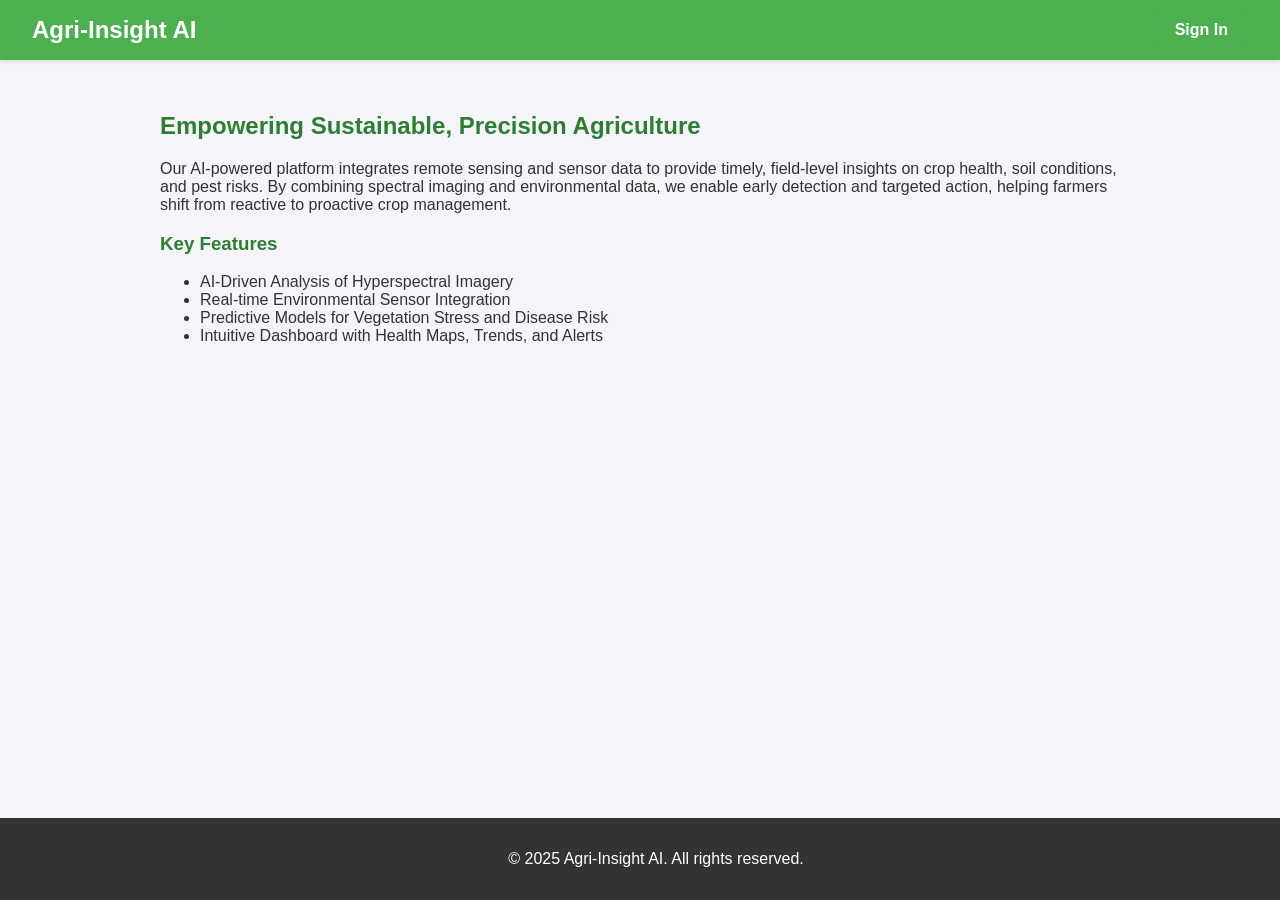
<file: Frontend/index.html>
<!DOCTYPE html>
<html lang="en">
  <head>
    <meta charset="UTF-8" />
    <meta name="viewport" content="width=device-width, initial-scale=1.0" />
    <title>Agri-Insight AI Platform</title>
    <link rel="stylesheet" href="style.css" />
  </head>
  <body>
    <header>
      <div class="logo">
        <a href="index.html" class="logo-link">
          <h1>Agri-Insight AI</h1>
        </a>
      </div>
      <nav>
        <a href="signup.html" class="btn">Sign In</a>
      </nav>
    </header>

    <main class="container">
      <h2>Empowering Sustainable, Precision Agriculture</h2>
      <p>
        Our AI-powered platform integrates remote sensing and sensor data to
        provide timely, field-level insights on crop health, soil conditions,
        and pest risks. By combining spectral imaging and environmental data, we
        enable early detection and targeted action, helping farmers shift from
        reactive to proactive crop management.
      </p>

      <h3>Key Features</h3>
      <ul>
        <li>AI-Driven Analysis of Hyperspectral Imagery</li>
        <li>Real-time Environmental Sensor Integration</li>
        <li>Predictive Models for Vegetation Stress and Disease Risk</li>
        <li>Intuitive Dashboard with Health Maps, Trends, and Alerts</li>
      </ul>
    </main>

    <footer>
      <p>&copy; 2025 Agri-Insight AI. All rights reserved.</p>
    </footer>
  </body>
</html>
</file>
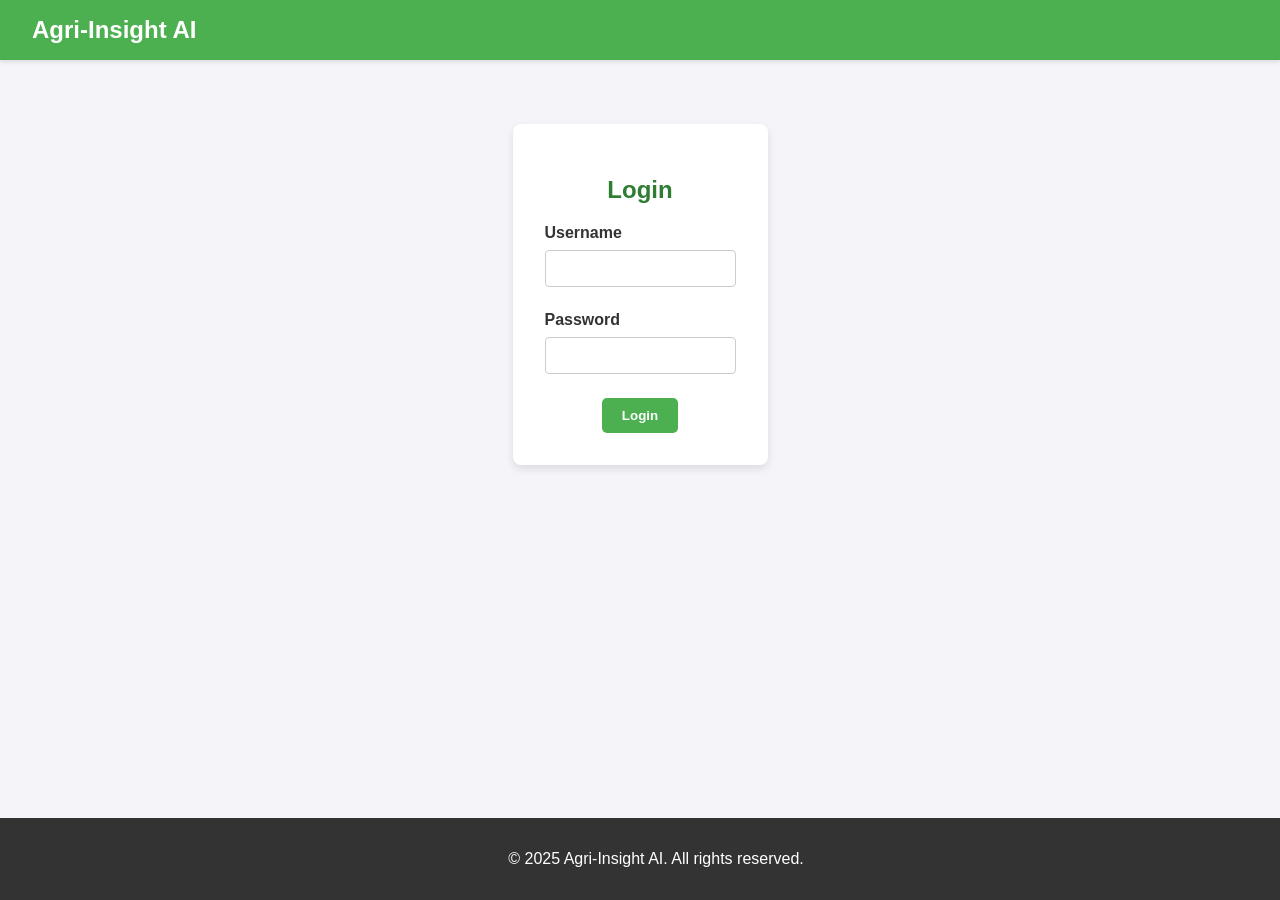
<file: Frontend/dasboard.html>
<!DOCTYPE html>
<html lang="en">
  <head>
    <meta charset="UTF-8" />
    <meta name="viewport" content="width=device-width, initial-scale=1.0" />
    <title>Dashboard - Agri-Insight AI</title>
    <link rel="stylesheet" href="style.css" />
  </head>
  <body>
    <header>
      <div class="logo">
        <a href="index.html" class="logo-link">
          <h1>Agri-Insight AI Dashboard</h1>
        </a>
      </div>
      <nav>
        <a href="login.html" class="btn btn-secondary" id="logoutBtn">Logout</a>
      </nav>
    </header>

    <main class="container">
      <h2>Welcome, <span id="username-display">User</span>!</h2>
      <p>
        This is your central hub for monitoring crop health and managing your
        fields. Here are your latest insights:
      </p>

      <div class="dashboard-grid">
        <div class="dashboard-card">
          <h3>Spectral Health Map</h3>
          <p>No new data. Last updated: 20-09-2025</p>
        </div>
        <div class="dashboard-card">
          <h3>Soil Condition Summary</h3>
          <p>Moisture levels are optimal.</p>
        </div>
        <div class="dashboard-card">
          <h3>Pest Risk Zones</h3>
          <p>Low risk detected in all zones.</p>
        </div>
        <div class="dashboard-card">
          <h3>Anomaly Alerts</h3>
          <p>You have 0 new alerts.</p>
        </div>
      </div>
    </main>

    <footer>
      <p>&copy; 2025 Agri-Insight AI. All rights reserved.</p>
    </footer>

    <script>
      document.addEventListener("DOMContentLoaded", function () {
        const username = sessionStorage.getItem("username");
        if (!username) {
          window.location.href = "login.html";
        } else {
          document.getElementById("username-display").textContent = username;
        }

        document
          .getElementById("logoutBtn")
          .addEventListener("click", function () {
            sessionStorage.removeItem("username");
          });
      });
    </script>
  </body>
</html>
</file>
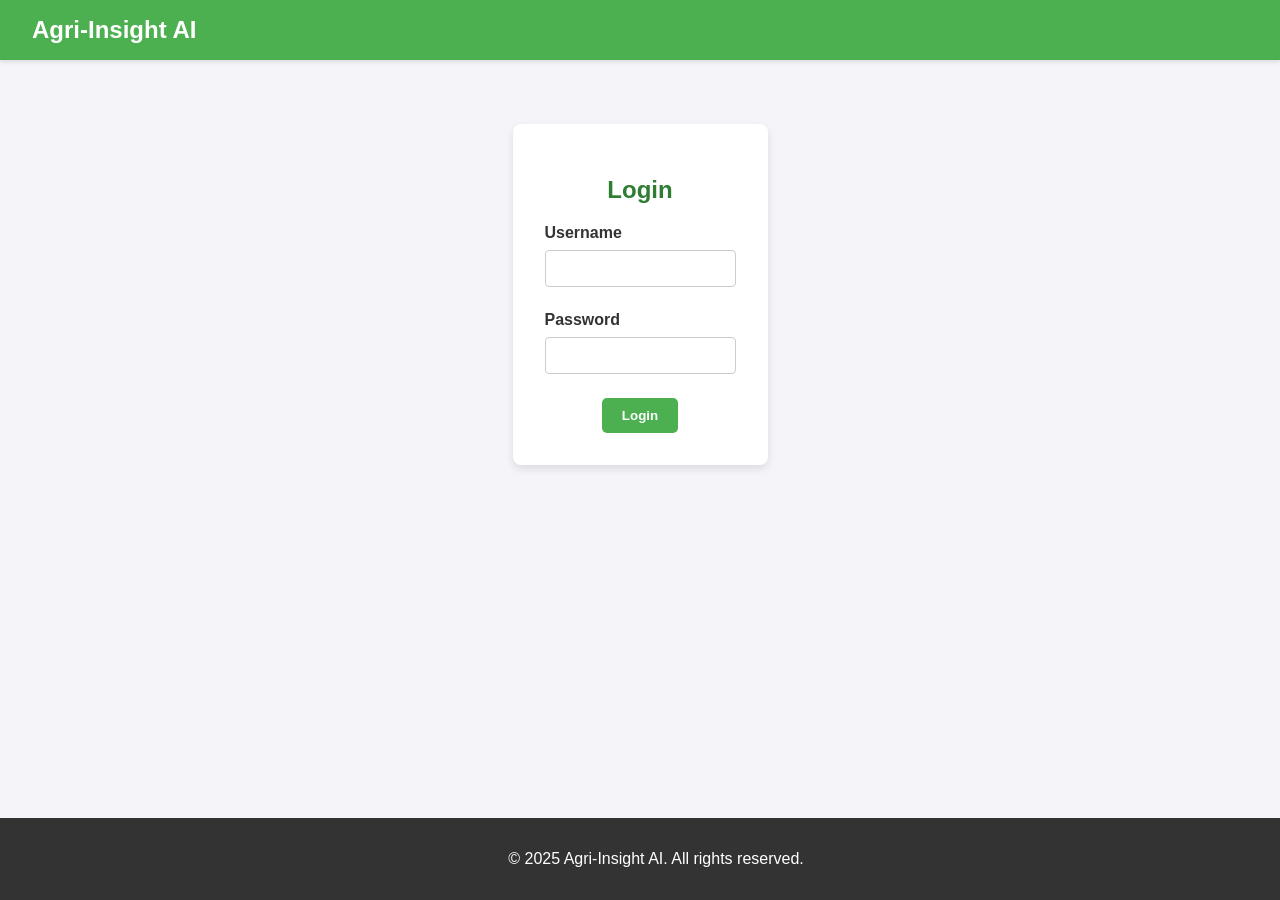
<file: Frontend/login.html>
<!DOCTYPE html>
<html lang="en">
  <head>
    <meta charset="UTF-8" />
    <meta name="viewport" content="width=device-width, initial-scale=1.0" />
    <title>Login - Agri-Insight AI</title>
    <link rel="stylesheet" href="style.css" />
  </head>
  <body>
    <header>
      <div class="logo">
        <a href="index.html" class="logo-link">
          <h1>Agri-Insight AI</h1>
        </a>
      </div>
    </header>

    <main class="container centered-content">
      <form id="loginForm" class="form-card">
        <h2>Login</h2>
        <div class="form-group">
          <label for="username">Username</label>
          <input type="text" id="username" name="username" required />
        </div>
        <div class="form-group">
          <label for="password">Password</label>
          <input type="password" id="password" name="password" required />
        </div>
        <button type="submit" class="btn">Login</button>
      </form>
    </main>

    <footer>
      <p>&copy; 2025 Agri-Insight AI. All rights reserved.</p>
    </footer>

    <script>
      document.addEventListener("DOMContentLoaded", function () {
        // Redirect if already logged in
        if (sessionStorage.getItem("username")) {
          window.location.href = "dashboard.html";
        }

        // Ensure Admin account exists
        let users = JSON.parse(localStorage.getItem("users")) || [];
        if (!users.find((u) => u.username === "Admin")) {
          users.push({
            username: "Admin",
            email: "admin@agri.ai",
            password: "Admin",
          });
          localStorage.setItem("users", JSON.stringify(users));
        }

        document
          .getElementById("loginForm")
          .addEventListener("submit", function (event) {
            event.preventDefault();

            const username = document.getElementById("username").value.trim();
            const password = document.getElementById("password").value.trim();

            users = JSON.parse(localStorage.getItem("users")) || [];

            const foundUser = users.find(
              (u) =>
                u.username.toLowerCase() === username.toLowerCase() &&
                u.password === password
            );

            if (foundUser) {
              sessionStorage.setItem("username", foundUser.username);
              window.location.href = "dashboard.html";
            } else {
              alert("Invalid username or password.");
            }
          });
      });
    </script>
  </body>
</html>
</file>
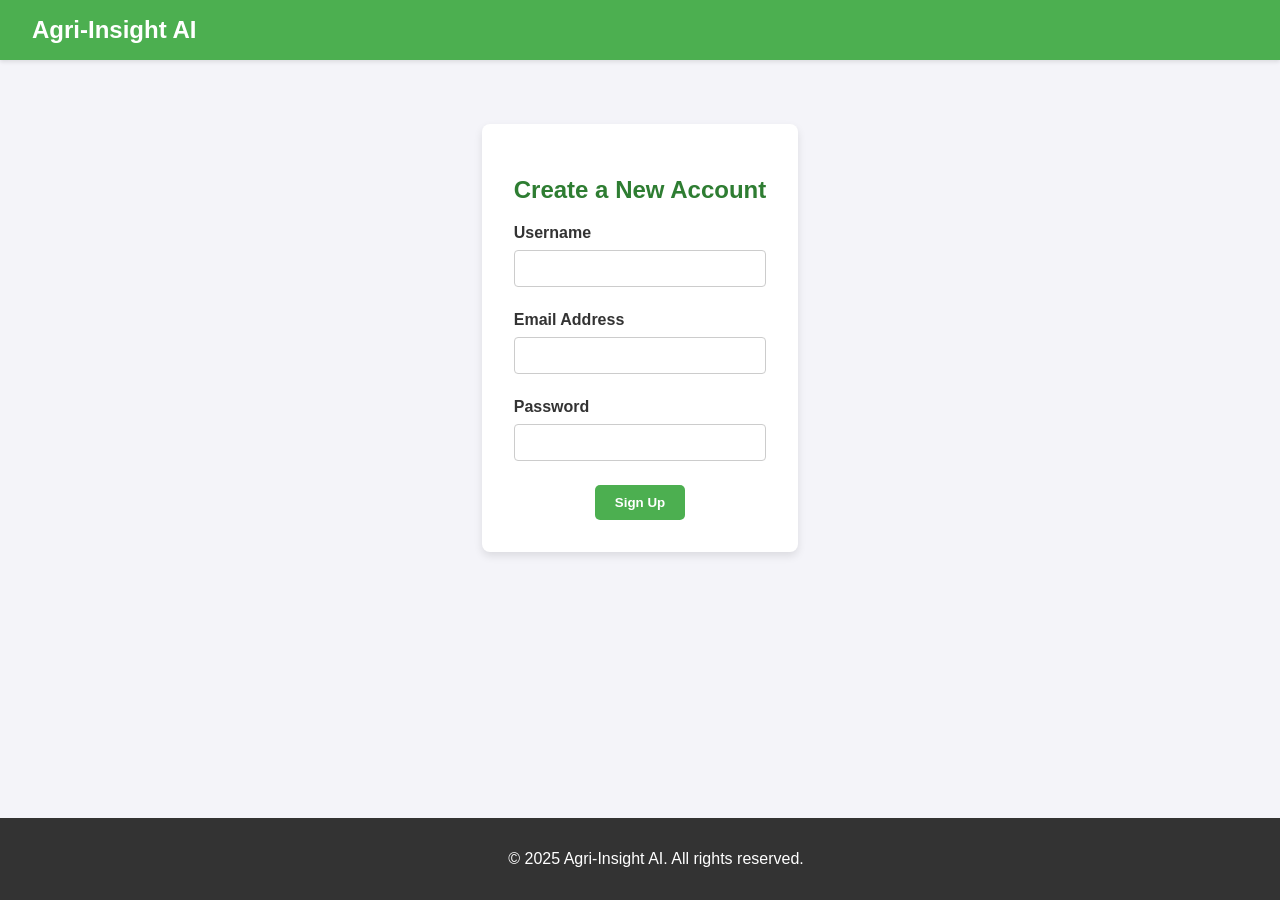
<file: Frontend/signup-form.html>
<!DOCTYPE html>
<html lang="en">
  <head>
    <meta charset="UTF-8" />
    <meta name="viewport" content="width=device-width, initial-scale=1.0" />
    <title>Create Account - Agri-Insight AI</title>
    <link rel="stylesheet" href="style.css" />
  </head>
  <body>
    <header>
      <div class="logo">
        <a href="index.html" class="logo-link">
          <h1>Agri-Insight AI</h1>
        </a>
      </div>
    </header>

    <main class="container centered-content">
      <form id="signupForm" class="form-card">
        <h2>Create a New Account</h2>
        <div class="form-group">
          <label for="new-username">Username</label>
          <input type="text" id="new-username" name="new-username" required />
        </div>
        <div class="form-group">
          <label for="email">Email Address</label>
          <input type="email" id="email" name="email" required />
        </div>
        <div class="form-group">
          <label for="new-password">Password</label>
          <input
            type="password"
            id="new-password"
            name="new-password"
            required
          />
        </div>
        <button type="submit" class="btn">Sign Up</button>
      </form>
    </main>

    <footer>
      <p>&copy; 2025 Agri-Insight AI. All rights reserved.</p>
    </footer>

    <script>
      document
        .getElementById("signupForm")
        .addEventListener("submit", function (event) {
          event.preventDefault();

          const username = document.getElementById("new-username").value.trim();
          const email = document.getElementById("email").value.trim();
          const password = document.getElementById("new-password").value.trim();

          if (!username || !email || !password) return;

          let users = JSON.parse(localStorage.getItem("users")) || [];

          // Case-insensitive username check
          const userExists = users.find(
            (u) => u.username.toLowerCase() === username.toLowerCase()
          );
          if (userExists) {
            alert("Username already taken. Please choose another one.");
            return;
          }

          users.push({ username, email, password });
          localStorage.setItem("users", JSON.stringify(users));

          alert("Account created successfully! You can now log in.");
          window.location.href = "login.html";
        });
    </script>
  </body>
</html>
</file>
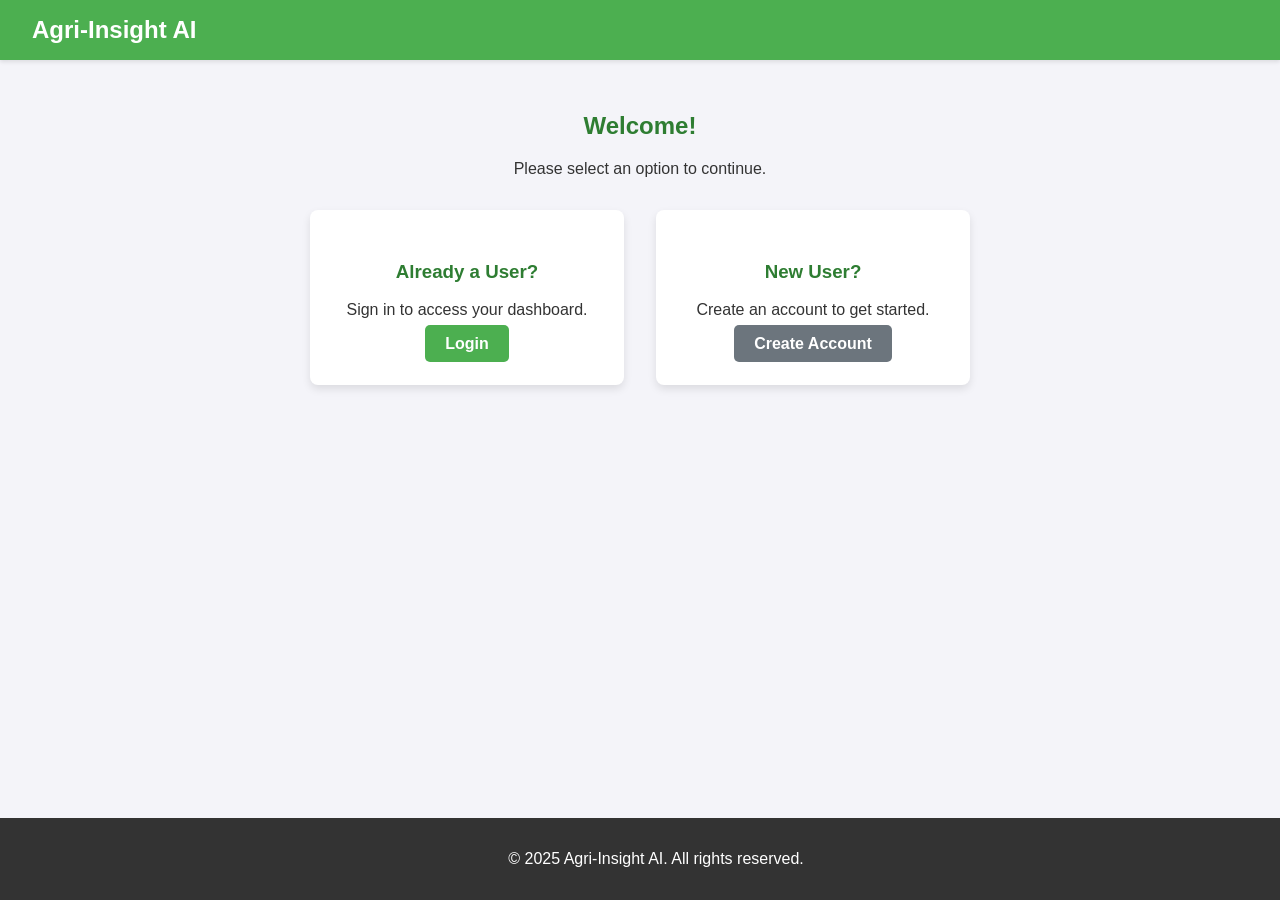
<file: Frontend/signup.html>
<!DOCTYPE html>
<html lang="en">
  <head>
    <meta charset="UTF-8" />
    <meta name="viewport" content="width=device-width, initial-scale=1.0" />
    <title>Get Started - Agri-Insight AI</title>
    <link rel="stylesheet" href="style.css" />
  </head>
  <body>
    <header>
      <div class="logo">
        <a href="index.html" class="logo-link">
          <h1>Agri-Insight AI</h1>
        </a>
      </div>
    </header>

    <main class="container centered-content">
      <h2>Welcome!</h2>
      <p>Please select an option to continue.</p>
      <div class="choice-box">
        <div class="choice">
          <h3>Already a User?</h3>
          <p>Sign in to access your dashboard.</p>
          <a href="login.html" class="btn">Login</a>
        </div>
        <div class="choice">
          <h3>New User?</h3>
          <p>Create an account to get started.</p>
          <a href="signup-form.html" class="btn btn-secondary"
            >Create Account</a
          >
        </div>
      </div>
    </main>

    <footer>
      <p>&copy; 2025 Agri-Insight AI. All rights reserved.</p>
    </footer>
  </body>
</html>
</file>
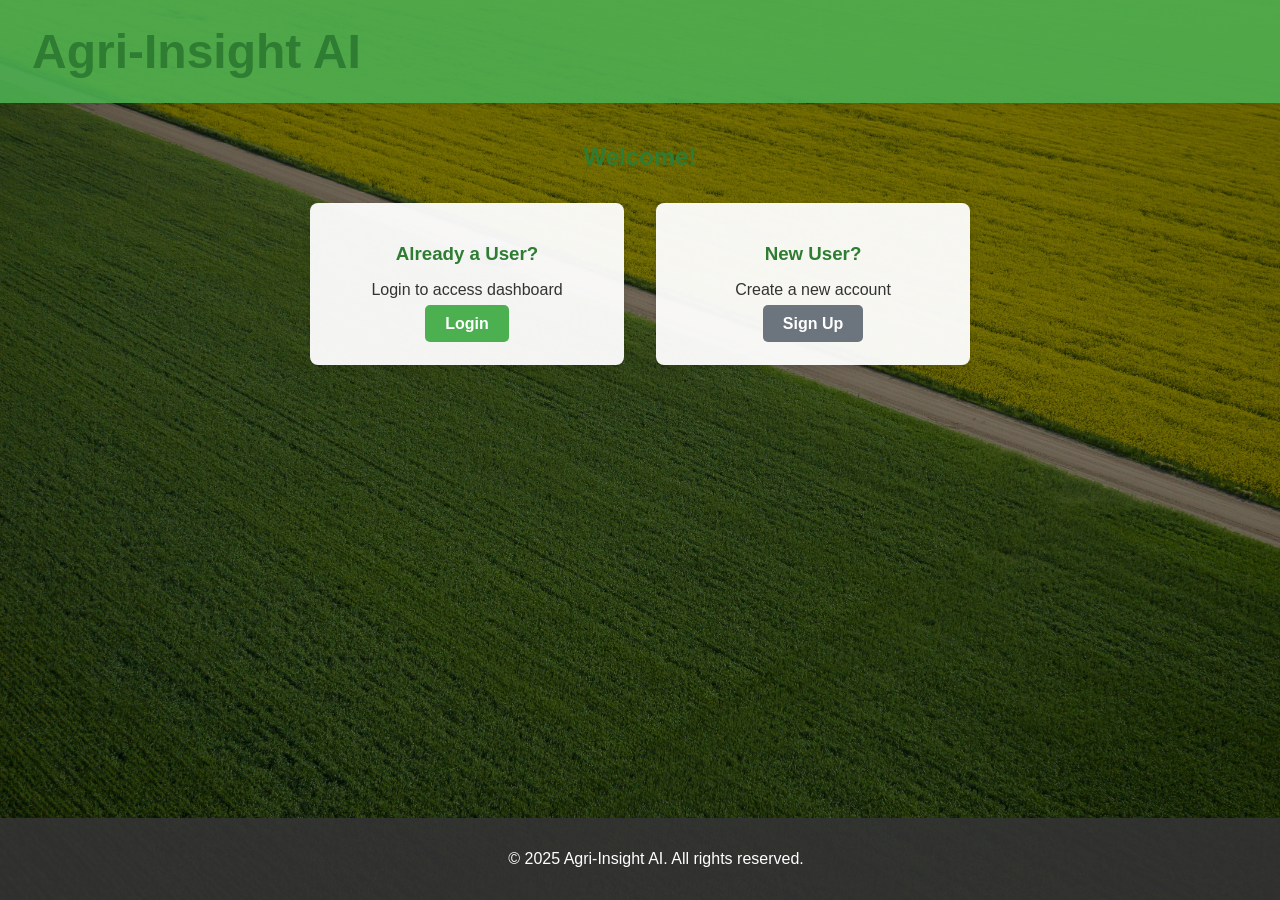
<file: newest_front/signup-choice.html>
<!DOCTYPE html>
<html lang="en">
  <head>
    <meta charset="UTF-8" />
    <meta name="viewport" content="width=device-width, initial-scale=1.0" />
    <title>Sign Up - Agri-Insight AI</title>
    <link rel="stylesheet" href="style.css" />
  </head>
  <body>
    <header>
      <div class="logo">
        <a href="index.html" class="logo-link"><h1>Agri-Insight AI</h1></a>
      </div>
    </header>

    <main class="container centered-content">
      <h2>Welcome!</h2>
      <div class="choice-box">
        <div class="choice">
          <h3>Already a User?</h3>
          <p>Login to access dashboard</p>
          <a href="login.html" class="btn">Login</a>
        </div>
        <div class="choice">
          <h3>New User?</h3>
          <p>Create a new account</p>
          <a href="signup-form.html" class="btn btn-secondary">Sign Up</a>
        </div>
      </div>
    </main>

    <footer>
      <p>&copy; 2025 Agri-Insight AI. All rights reserved.</p>
    </footer>
  </body>
</html>
</file>
<file: Frontend/style.css>
/* General Body & Font Styling */
body {
  font-family: -apple-system, BlinkMacSystemFont, "Segoe UI", Roboto,
    "Helvetica Neue", Arial, sans-serif;
  margin: 0;
  padding: 0;
  background-color: #f4f4f9;
  color: #333;
  display: flex;
  flex-direction: column;
  min-height: 100vh;
}

main {
  flex-grow: 1;
}

h1,
h2,
h3 {
  color: #2e7d32; /* Darker Green */
}

/* Header & Footer */
header {
  background-color: #4caf50; /* Primary Green */
  color: white;
  padding: 1rem 2rem;
  display: flex;
  justify-content: space-between;
  align-items: center;
  box-shadow: 0 2px 4px rgba(0, 0, 0, 0.1);
}

header h1 {
  color: white;
  margin: 0;
  font-size: 1.5rem;
}

.logo-link {
  text-decoration: none; /* Removes the underline */
  color: inherit; /* Makes the link inherit the color from its parent */
}

footer {
  background-color: #333;
  color: white;
  text-align: center;
  padding: 1rem;
  width: 100%;
}

/* Container & Layout */
.container {
  max-width: 960px;
  margin: 2rem auto;
  padding: 0 2rem;
}

.centered-content {
  text-align: center;
}

/* Buttons */
.btn {
  background-color: #4caf50;
  color: white;
  padding: 10px 20px;
  text-decoration: none;
  border-radius: 5px;
  font-weight: bold;
  transition: background-color 0.3s;
  border: none;
  cursor: pointer;
}

.btn:hover {
  background-color: #45a049; /* Slightly Darker Green */
}

.btn-secondary {
  background-color: #6c757d;
}

.btn-secondary:hover {
  background-color: #5a6268;
}

/* Forms & Cards */
.form-card {
  background: white;
  padding: 2rem;
  border-radius: 8px;
  box-shadow: 0 4px 8px rgba(0, 0, 0, 0.1);
  max-width: 400px;
  margin: 2rem auto;
}

.form-group {
  margin-bottom: 1.5rem;
  text-align: left;
}

.form-group label {
  display: block;
  margin-bottom: 0.5rem;
  font-weight: bold;
}

.form-group input {
  width: 100%;
  padding: 10px;
  border: 1px solid #ccc;
  border-radius: 4px;
  box-sizing: border-box; /* Important for padding and width */
}

/* Signup Choice Page */
.choice-box {
  display: flex;
  gap: 2rem;
  margin-top: 2rem;
  justify-content: center;
}

.choice {
  background: white;
  padding: 2rem;
  border-radius: 8px;
  box-shadow: 0 4px 8px rgba(0, 0, 0, 0.1);
  width: 250px;
}

/* Dashboard Specifics */
.dashboard-grid {
  display: grid;
  grid-template-columns: repeat(auto-fit, minmax(250px, 1fr));
  gap: 1.5rem;
  margin-top: 2rem;
}

.dashboard-card {
  background-color: white;
  padding: 1.5rem;
  border-radius: 8px;
  box-shadow: 0 2px 4px rgba(0, 0, 0, 0.05);
  border-left: 5px solid #4caf50;
}
</file>
<file: newest_front/style.css>
/* ===============================
   General Body & Font Styling
=============================== */
body {
  font-family: -apple-system, BlinkMacSystemFont, "Segoe UI", Roboto,
    "Helvetica Neue", Arial, sans-serif;
  margin: 0;
  padding: 0;
  color: #333;
  display: flex;
  flex-direction: column;
  min-height: 100vh;

  /* Background image */
  background-image: url("bird-s-eye-view-large-field-with-narrow-road-middle-sunny-day.jpg"); /* <-- Replace this with your image */
  background-repeat: no-repeat;
  background-size: cover;
  background-position: center;
  background-attachment: fixed; /* Parallax scrolling */
}

/* Overlay for readability */
body::before {
  content: "";
  position: fixed;
  top: 0;
  left: 0;
  width: 100%;
  height: 100%;
  background: rgba(0, 0, 0, 0.5); /* 50% black overlay */
  z-index: -1;
}

main {
  flex-grow: 1;
}

h1,
h2,
h3 {
  color: #2e7d32;
  margin: 0.5rem 0;
}

/* ===============================
   Header & Footer
=============================== */
header {
  background-color: rgba(76, 175, 80, 0.9); /* semi-transparent green */
  color: white;
  padding: 1rem 2rem;
  display: flex;
  justify-content: space-between;
  align-items: center;
  box-shadow: 0 2px 4px rgba(0, 0, 0, 0.1);
  position: sticky;
  top: 0;
  z-index: 10;
}

header .logo-link {
  text-decoration: none;
  color: inherit;
  font-weight: bold;
  font-size: 1.5rem;
}

nav {
  display: flex;
  align-items: center;
  gap: 1rem;
  flex-wrap: wrap;
}

nav ul {
  list-style: none;
  display: flex;
  gap: 1rem;
  margin: 0;
  padding: 0;
  align-items: center;
}

nav ul li a {
  color: white;
  text-decoration: none;
  font-weight: bold;
  padding: 5px 10px;
}

nav ul li a:hover {
  background: rgba(255, 255, 255, 0.2);
  border-radius: 5px;
}

/* Center search bar and rightmost button */
.search-bar {
  padding: 5px 10px;
  border: none;
  border-radius: 5px;
  outline: none;
}

header .btn {
  margin-left: auto; /* push Sign Up / Logout to right */
}

/* Footer */
footer {
  background-color: rgba(51, 51, 51, 0.9);
  color: white;
  text-align: center;
  padding: 1rem;
  width: 100%;
}

/* ===============================
   Buttons
=============================== */
.btn {
  background-color: #4caf50;
  color: white;
  padding: 10px 20px;
  text-decoration: none;
  border-radius: 5px;
  font-weight: bold;
  border: none;
  cursor: pointer;
  transition: 0.3s;
}

.btn:hover {
  background-color: #45a049;
}

.btn-secondary {
  background-color: #6c757d;
}

.btn-secondary:hover {
  background-color: #5a6268;
}

/* ===============================
   Container & Layout
=============================== */
.container {
  max-width: 960px;
  margin: 2rem auto;
  padding: 0 2rem;
  text-align: center;
}

/* ===============================
   Forms & Cards
=============================== */
.form-card {
  background: rgba(255, 255, 255, 0.95);
  padding: 2rem;
  border-radius: 8px;
  box-shadow: 0 4px 8px rgba(0, 0, 0, 0.1);
  max-width: 400px;
  margin: 1rem auto;
  text-align: left;
}

.form-group {
  margin-bottom: 1.5rem;
}

.form-group label {
  display: block;
  font-weight: bold;
  margin-bottom: 0.5rem;
}

.form-group input {
  width: 100%;
  padding: 10px;
  border: 1px solid #ccc;
  border-radius: 4px;
  box-sizing: border-box;
}

/* Dashboard Specifics */
.dashboard-grid {
  display: grid;
  grid-template-columns: repeat(auto-fit, minmax(250px, 1fr));
  gap: 1.5rem;
  margin-top: 2rem;
}

.dashboard-card {
  background: rgba(255, 255, 255, 0.95);
  padding: 1.5rem;
  border-radius: 8px;
  box-shadow: 0 2px 4px rgba(0, 0, 0, 0.05);
  border-left: 5px solid #4caf50;
}

/* ===============================
   Sections Visibility
=============================== */
section {
  display: none;
}
section.active {
  display: block;
}

/* ===============================
   Sign Up Choice Box
=============================== */
.choice-box {
  display: flex;
  gap: 2rem;
  justify-content: center;
  flex-wrap: wrap;
  margin-top: 2rem;
}

.choice {
  background: rgba(255, 255, 255, 0.95);
  padding: 2rem;
  border-radius: 8px;
  box-shadow: 0 4px 8px rgba(0, 0, 0, 0.1);
  width: 250px;
  text-align: center;
}

/* ===============================
   Floating Cards Carousel
=============================== */
.carousel-container {
  position: relative;
  max-width: 800px;
  margin: 2rem auto;
  display: flex;
  align-items: center;
  justify-content: center;
}

.carousel-cards {
  display: flex;
  overflow: hidden;
  width: 100%;
}

.carousel-card {
  min-width: 100%;
  background: rgba(255, 255, 255, 0.95);
  border-radius: 10px;
  padding: 2rem;
  box-shadow: 0 4px 8px rgba(0, 0, 0, 0.1);
  transition: transform 0.5s ease-in-out;
  text-align: left;
}

.carousel-arrow {
  position: absolute;
  top: 50%;
  transform: translateY(-50%);
  font-size: 2rem;
  color: #4caf50;
  background: rgba(255, 255, 255, 0.7);
  border-radius: 50%;
  width: 40px;
  height: 40px;
  text-align: center;
  line-height: 40px;
  cursor: pointer;
  user-select: none;
}

.carousel-arrow.left {
  left: -20px;
}

.carousel-arrow.right {
  right: -20px;
}

/* ===============================
   Responsive
=============================== */
@media (max-width: 768px) {
  nav ul {
    flex-direction: column;
    gap: 0.5rem;
  }

  .choice-box {
    flex-direction: column;
    gap: 1rem;
  }

  .carousel-arrow {
    width: 30px;
    height: 30px;
    line-height: 30px;
    font-size: 1.5rem;
  }
}
</file>
